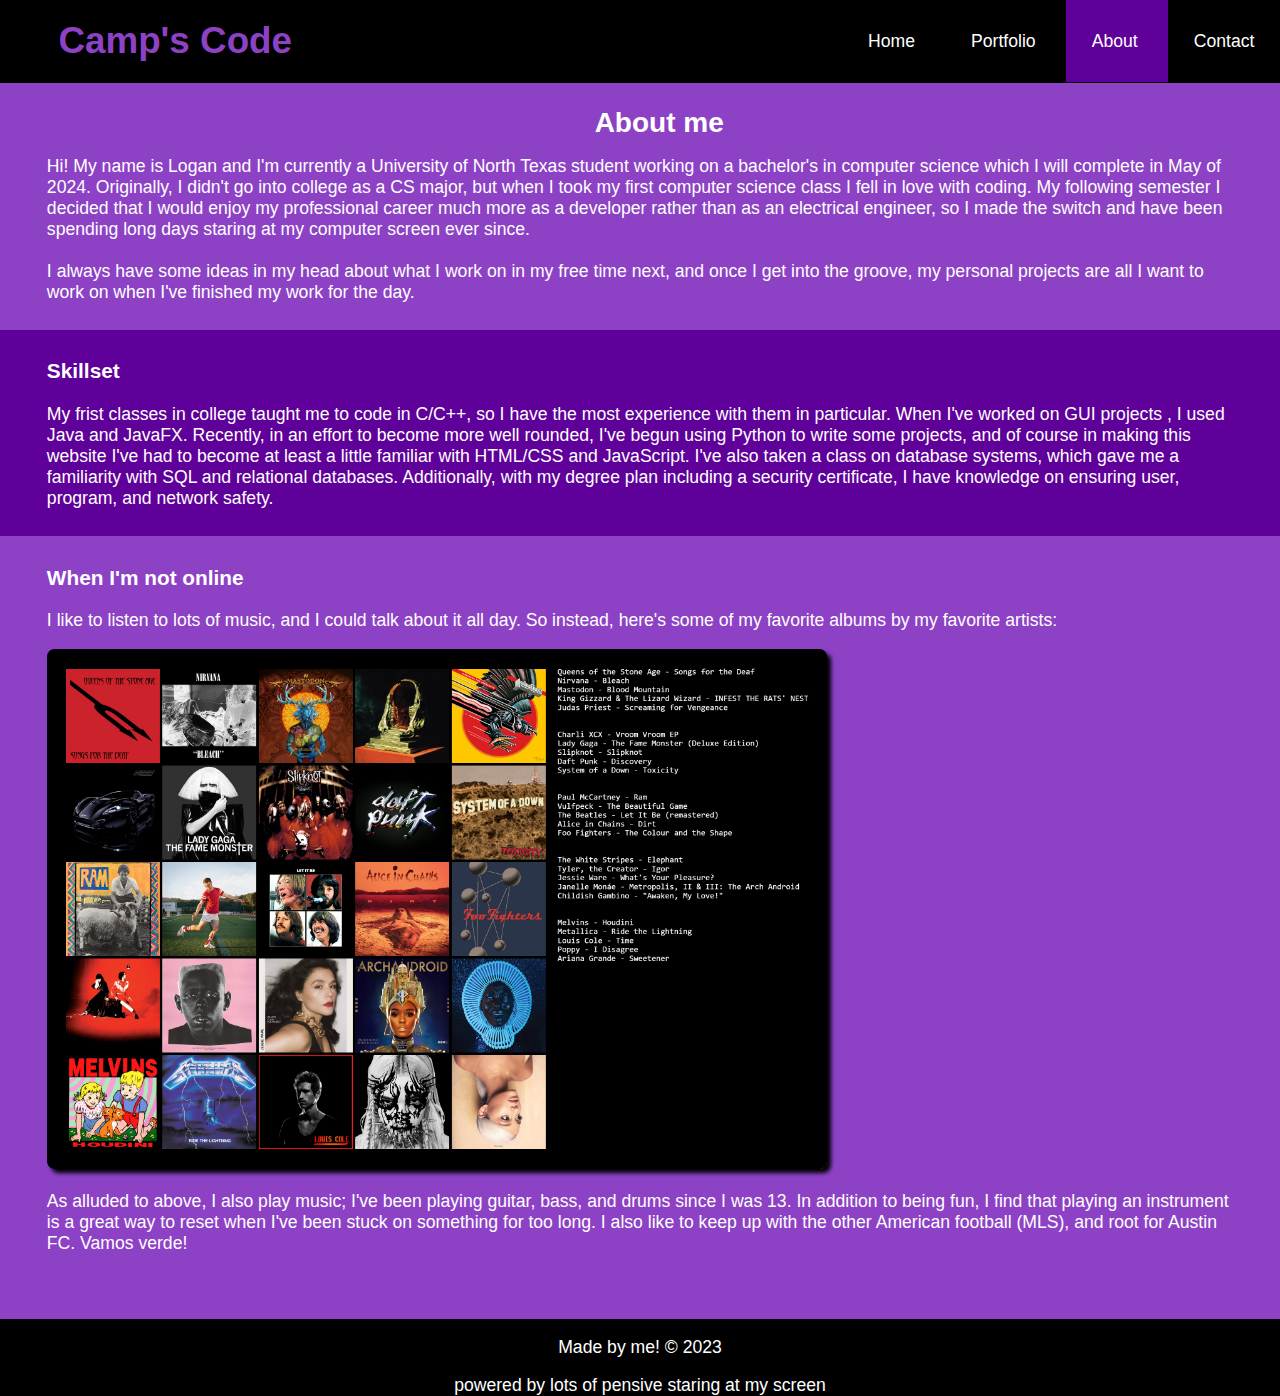
<file: about.html>
<!DOCTYPE html>
<html lang="en">
    <head>
        <title> Camp's Code | About </title>
        <link rel="stylesheet" href="style.css">
        <script src="js/styleHelper.js"></script>
    </head>
    <body>
        <div id="page-container">
            <div id="content-wrap">
        		<header>
        		    <h1 id="nav-title"> Camp's Code </h1>
        		    <nav>
        			<ul id="nav-bar">
	        		    <li class="nav-link"><a href="index.html" class="deselected"> Home </a></li>
		        	    <li class="nav-link"><a href="portfolio.html" class="deselected"> Portfolio </a></li>
			            <li class="nav-link"><a href="about.html" id="selected"> About </a></li>
        			    <li class="nav-link"><a href="contact.html" class="deselected"> Contact </a></li>
        			</ul>
        		    </nav>
        		</header>
        		<section>
        		    <h2 id="page-title"> About me </h2>
					<div class="primary-block" id="first-block">
	        		    <p>
		        		Hi! My name is Logan and I'm currently a University of North Texas student working on a bachelor's in computer science which I will complete
        				in May of 2024. Originally, I didn't go into college as a CS major, but when I took my first computer science class I fell in love with 
	        			coding. My following semester I decided that I would enjoy my professional career much more as a developer rather than as 
		        		an electrical engineer, so I made the switch and have been spending long days staring at my computer screen ever since.
			        	<br>
						<br>
		        		I always have some ideas in my head about what I work on in my free time next, and once I get into the groove, my personal projects are all 
						I want to work on when I've finished my work for the day.
			            </p>
					</div>
							<div class="secondary-block">
            			    <h3> Skillset </h3>
								<p>
									My frist classes in college taught me to code in C/C++, so I have the most experience with them in particular. When I've worked on GUI projects
									, I used Java and JavaFX. Recently, in an effort to become more well rounded, I've begun using Python to write some projects,
									and of course in making this website I've had to become at least a little familiar with HTML/CSS and JavaScript. I've also taken a class
									on database systems, which gave me a familiarity with SQL and relational databases. Additionally, with my degree plan including a security 
									certificate, I have knowledge on ensuring user, program, and network safety.
								</p>
							</div>
							<div class="primary-block" id="last-block">
			                <h3> When I'm not online </h3>
				            <p>
					        I like to listen to lots of music, and I could talk about it all day. So instead, here's some of my favorite albums by my favorite artists:
				            </p>
				            <img src="images/topsters2.png" id="top-albums" alt="A chart of Logan's favorite albums, which include: Songs for the Deaf by Queens of the Stone Age, Bleach by Nirvana, Blood Mountain by Mastodon, Infest the Rats' Nest by King Gizzard and the Lizard Wizard, Screaming for Vengeance by Judas Priest, Vroom Vroom by Charli XCX, The Fame Monster by Lady Gaga, Slipknot by Slipknot, Discovery by Daft Punk, Toxicity by System of A Down, RAM by Paul McCartney, The Beautiful Game by Vulfpeck, Let It Be by The Beatles, Rooster by Alice in Chains, The Colour and the Shape by Foo Fighters Elephant by The White Stripes, Igor by Tyler, the Creator, What's Your Pleasure? by Jessie Ware, The Arch Android by Janelle Monae, 'Awaken, My Love' by Childish Gambino, Houdini by Melvins, Ride the Lightning by Metallica, Time by Louis Cole, I Disagree by Poppy, and Sweetener by Ariana Grande">
				            <p> 
        					As alluded to above, I also play music; I've been playing guitar, bass, and drums since I was 13. In addition to being fun, I  find that 
		        			playing an instrument is a great way to reset when I've been stuck on something for too long.
				        	I also like to keep up with the other American football (MLS), and root for Austin FC. Vamos verde!
				            </p>
							</div>
		        </section>
        		<footer id="footer">
	        	    <p> Made by me! &copy; 2023 </p>
		            <p> powered by lots of pensive staring at my screen </p>
	        	</footer>
    	</div>
    </body>
</html>
</file>
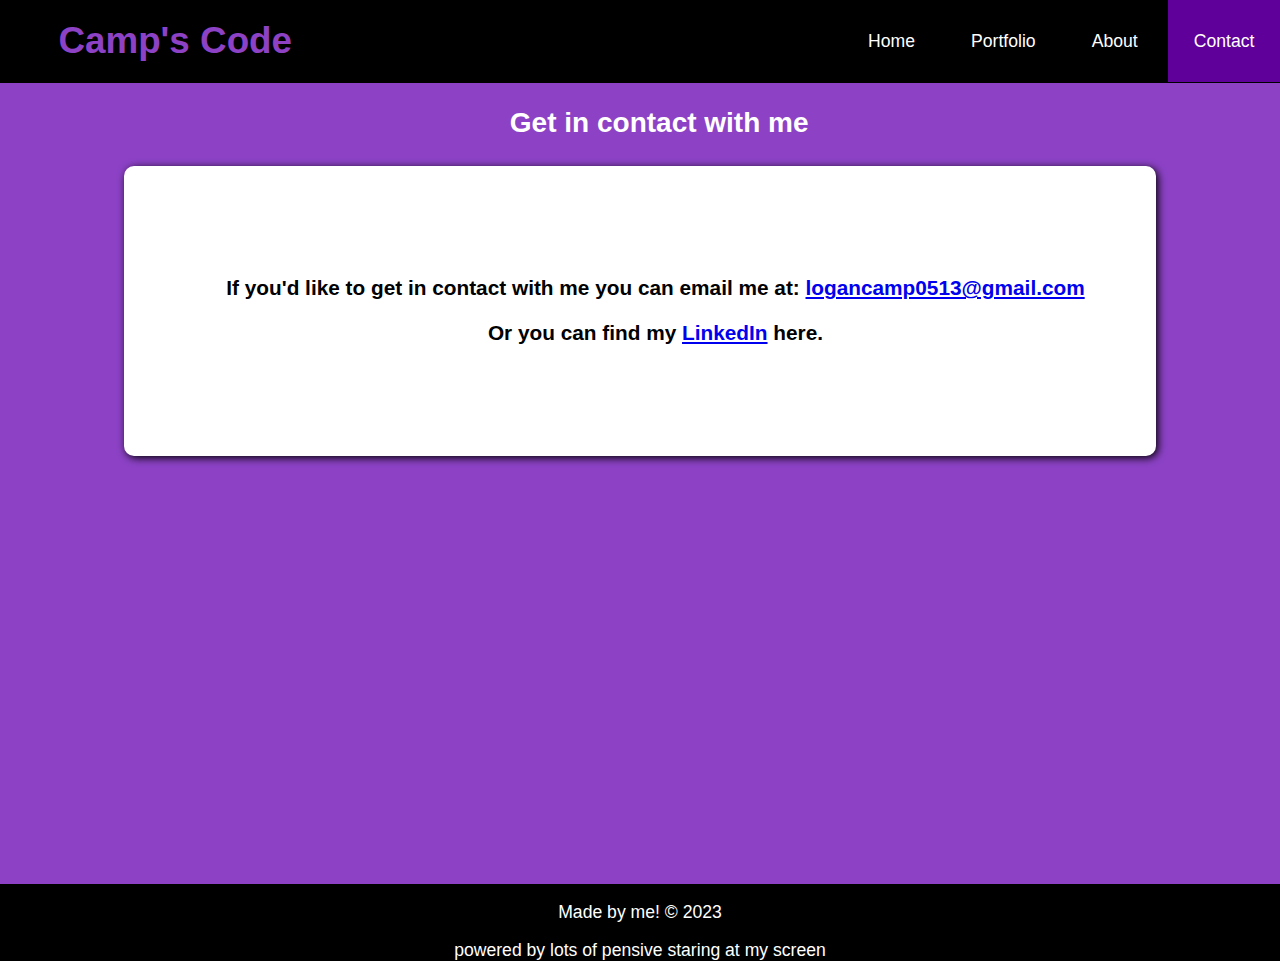
<file: contact.html>
<!DOCTYPE html>
<html lang="en">
    <head>
        <title> Camp's Code | Contact </title>
        <link rel="stylesheet" href="style.css">
        <script src="js/styleHelper.js"></script>
    </head>
    <body>
        <div id="page-container">
            <div id="content-wrap">
        		<header>
        		    <h1 id="nav-title"> Camp's Code </h1>
	        	    <nav>
		        	<ul id="nav-bar">
        			    <li class="nav-link"><a href="index.html" class="deselected"> Home </a></li>
        			    <li class="nav-link"><a href="portfolio.html" class="deselected"> Portfolio </a></li>
	         		    <li class="nav-link"><a href="about.html" class="deselected"> About </a></li>
		        	    <li class="nav-link"><a href="contact.html" id="selected"> Contact </a></li>
	        		</ul>
		            </nav>
        		</header>
        		<section>
        		    <h2 id="page-title"> Get in contact with me </h2>
					<p> </p>
					<div class="primary-block" id="first-block" id="last-block" id="contact">
						<div class="content-box" id="contact">
		        	    	<div>
								<h3> If you'd like to get in contact with me you can email me at: <a href="mailto:logancamp0513@gmail.com">logancamp0513@gmail.com</a> </h3>
			            		<h3> <a> Or you can find my  <a href="https://www.linkedin.com/in/logan-a-camp" target="_blank"> LinkedIn</a> here. </h3>
							</div>
					</div>
					</div>
					</section>
        		<footer id="footer">
	        	    <p> Made by me! &copy; 2023 </p>
		            <p> powered by lots of pensive staring at my screen </p>
		        </footer>
	        </div>
	    </div>
    </body>
</html>
</file>
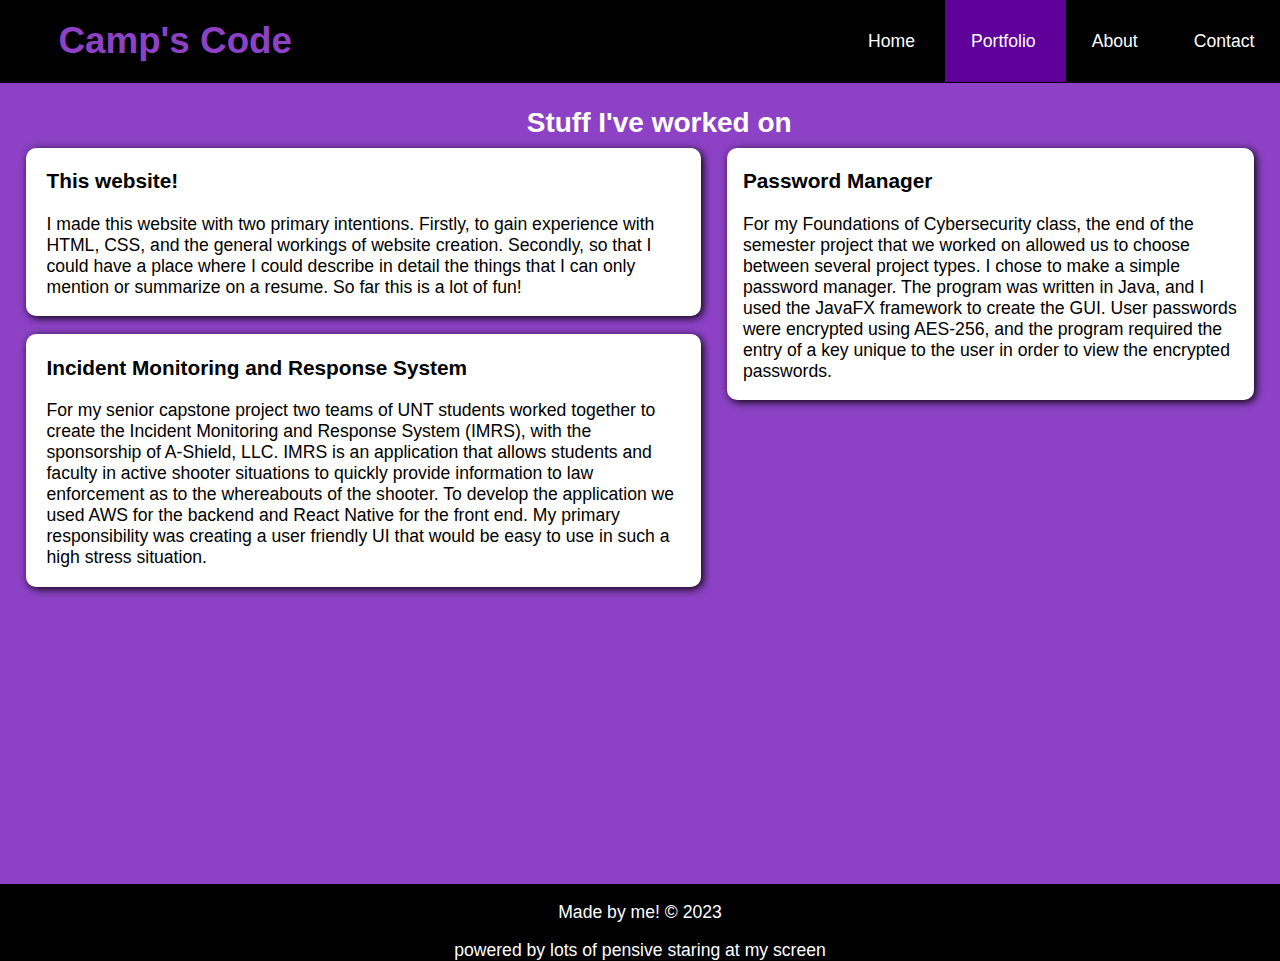
<file: portfolio.html>
<!DOCTYPE html>
<html lang="en">
    <head>
        <title> Camp's Code | Portfolio </title>
        <link rel="stylesheet" href="style.css">
        <script src="js/styleHelper.js"></script>
    </head>
    <body>
        <div id="page-container">
        	<div id="content-wrap">
				<header>
			    	<h1 id="nav-title"> Camp's Code </h1>
			    	<nav>
					<ul id="nav-bar">
				    	<li class="nav-link"><a href="index.html" class="deselected"> Home </a></li>
				    	<li class="nav-link"><a href="portfolio.html" id="selected"> Portfolio </a></li>
					    <li class="nav-link"><a href="about.html" class="deselected"> About </a></li>
					    <li class="nav-link"><a href="contact.html" class="deselected"> Contact </a></li>
					</ul>
				    </nav>
				</header>
				<section>
				    <h2 id="page-title"> Stuff I've worked on </h2>
				    <div class="portfolio-content">
					    <div id="portfolio-column-left">
						    <div class="content-box">
								<h3> This website! </h3>
									<p> 
										I made this website with two primary intentions. Firstly, to gain experience with HTML, CSS, and the general workings of website 
									    creation. Secondly, so that I could have a place where I could describe in detail the things that I can only mention or summarize on 
									    a resume. So far this is a lot of fun!
									</p>
						    	</div>
					    		<div class="content-box">
									<h3> Incident Monitoring and Response System </h3>
									<p> 
										For my senior capstone project two teams of UNT students worked together to create the Incident Monitoring and Response System 
									    &#40;IMRS&#41;, with the sponsorship of A-Shield, LLC. IMRS is an application that allows students and faculty in active shooter 
									    situations to quickly provide information to law enforcement as to the whereabouts of the shooter. To develop the application we
										used AWS for the backend and React Native for the front end. My primary responsibility was creating a user friendly UI that would
										be easy to use in such a high stress situation.
									</p>
					    	</div>
						</div>
					<div id="portfolio-column-right">
					    	<div class="content-box">
								<h3> Password Manager  </h3>
									<p> 
										For my Foundations of Cybersecurity class, the end of the semester project that we worked on allowed us to choose between several project 
						   				types. I chose to make a simple password manager. The program was written in Java, and I used the JavaFX framework to create the GUI. 
					    				User passwords were encrypted using AES-256, and the program required the entry of a key unique to the user in order to view the encrypted 
						    			passwords.
									</p>
					    		</div>
							</div>
			    		</div>
					</section>
				</div>
        	<footer id="footer">
           	 <p> Made by me! &copy; 2023 </p>
            	<p> powered by lots of pensive staring at my screen </p>
        	</footer>
        </div>
    </body>
</html>
</file>
<file: style.css>
/* ELEMENT RULESETS */

html {
    min-width: 850px;
    background-color: #8d42c6;
}

/* setting organization and colors for navbar & title */
header {
    background-color: black;
    color: white;
    display: flex;
    justify-content: space-between;
    align-items: center;
    padding-bottom: 0.1%;
}

/* this rulset exsists to make the backgrounds of the header and footer extend to the edge of the page, else there is essentially a white border around everything */
body {
    margin: 0;
}

footer {
    background-color: black;
    color: white;
    text-align: center;
}

/* TEXT */

h1, h2, h3, h4 {
    font-family: 'Lucida Sans', 'Lucida Sans Regular', 'Lucida Grande', 'Lucida Sans Unicode', Geneva, Verdana, sans-serif;
    padding-left: 3%;
}

h1 {
    font-size: 2.3em;
}

h2 {
    font-size: 1.75em;
}

h3 {
    font-size: 1.3em;
}

h4 {
    font-size: 1.2em;
}

p {
    font-family:'Segoe UI', Tahoma, Geneva, Verdana, sans-serif;
    font-size: 1.1em;
    padding-left: 3%;
    padding-right: 3%;
}

li {
    font-size: 1.1em;
}

nav {
    font-family: 'Lucida Sans', 'Lucida Sans Regular', 'Lucida Grande', 'Lucida Sans Unicode', Geneva, Verdana, sans-serif;
    justify-content: space-between;
    align-content: stretch;
}

ul {
    font-family:'Segoe UI', Tahoma, Geneva, Verdana, sans-serif;
    padding-left: 6%;
}

/* IMAGES */

img {
    border-radius: 7.5px;
    box-shadow: 4px 4px 4px;
}

#top-albums {
    width: 500px;
    min-width: 780px;
    margin-left: 3%;
    margin-right: 3%;
    justify-content: center;
}

#me {
    display: block;
    margin-left: auto;
    margin-right: auto;
    width: 500px;
}

/* CLASS RULSETS */

/* NAVBAR */
#nav-bar {
    list-style-type: none;
    margin: 0;
    padding: 0;
}

#nav-title {
    margin: 20px;
    color: #8d42c6;
}

.nav-link {
    display: inline;
}

.nav-link .deselected {
    display: inline;
    color: white;
    text-align: center;
    text-decoration: none;
    padding: 3.2vh 2vw;
}

/* when on a page, the corresponding element in the navbar is set to this color */
#selected {
    background-color: #5f009a; /*#5f009a*/
    display: inline;
    color: white;
    text-align: center;
    text-decoration: none;
    padding-left: 2vw;
    padding-right: 2vw;
}

/* SITE THEMING */

#page-title{
    color: white;
    margin-bottom: 0px;
    text-align: center;
}

.secondary-block {
    color: white;
    background-color: #5f009a;
    padding: 1vh;
}

.primary-block{
    padding: 1vh;
}

.primary-block h3, .primary-block h4, .primary-block p{
    color: white;

}

.primary-block #contact h3{
    color: black;
}

#first-block{
    padding-top: 0px;
}

#last-block{
    padding-bottom: 0px;
}

/* P0RTFOLIO LAYOUT */
.content-box{
    color: black;
    background-color: white;
    margin: 0 0 2vh 0;
    padding: 0.1%;
    border-radius: 10px;
    box-shadow: 2px 2px 8px;
}

#portfolio-column-left {
    margin: 1vh 1vw 0px 2vw;
}

#portfolio-column-right {
    margin: 1vh 2vw 0px 1vw;
}

.portfolio-content{
    margin-top: 0px;
    padding-top: 0px;
    display:flex
}

/* CONTACT */

#contact{
    
    margin: 3vh 9vw;
    padding: 10vh 0vh;
    text-align: center;
}

/*
the following is from of freecodecamp.org
link: https://www.freecodecamp.org/news/how-to-keep-your-footer-where-it-belongs-59c6aa05c59c/
this is used to keep the footer at either the bottom of the window, or the bottom of the content
depending on content length.
*/
#page-container {
    position: relative;
    min-height: 100vh;
}

#content-wrap {
    padding-bottom: 4rem;
}

#footer {
    position: absolute;
    bottom: 0;
    width: 100%;
    height: 1rem;
    box-shadow: 0 50vh 0 50vh #000;
}
</file>
